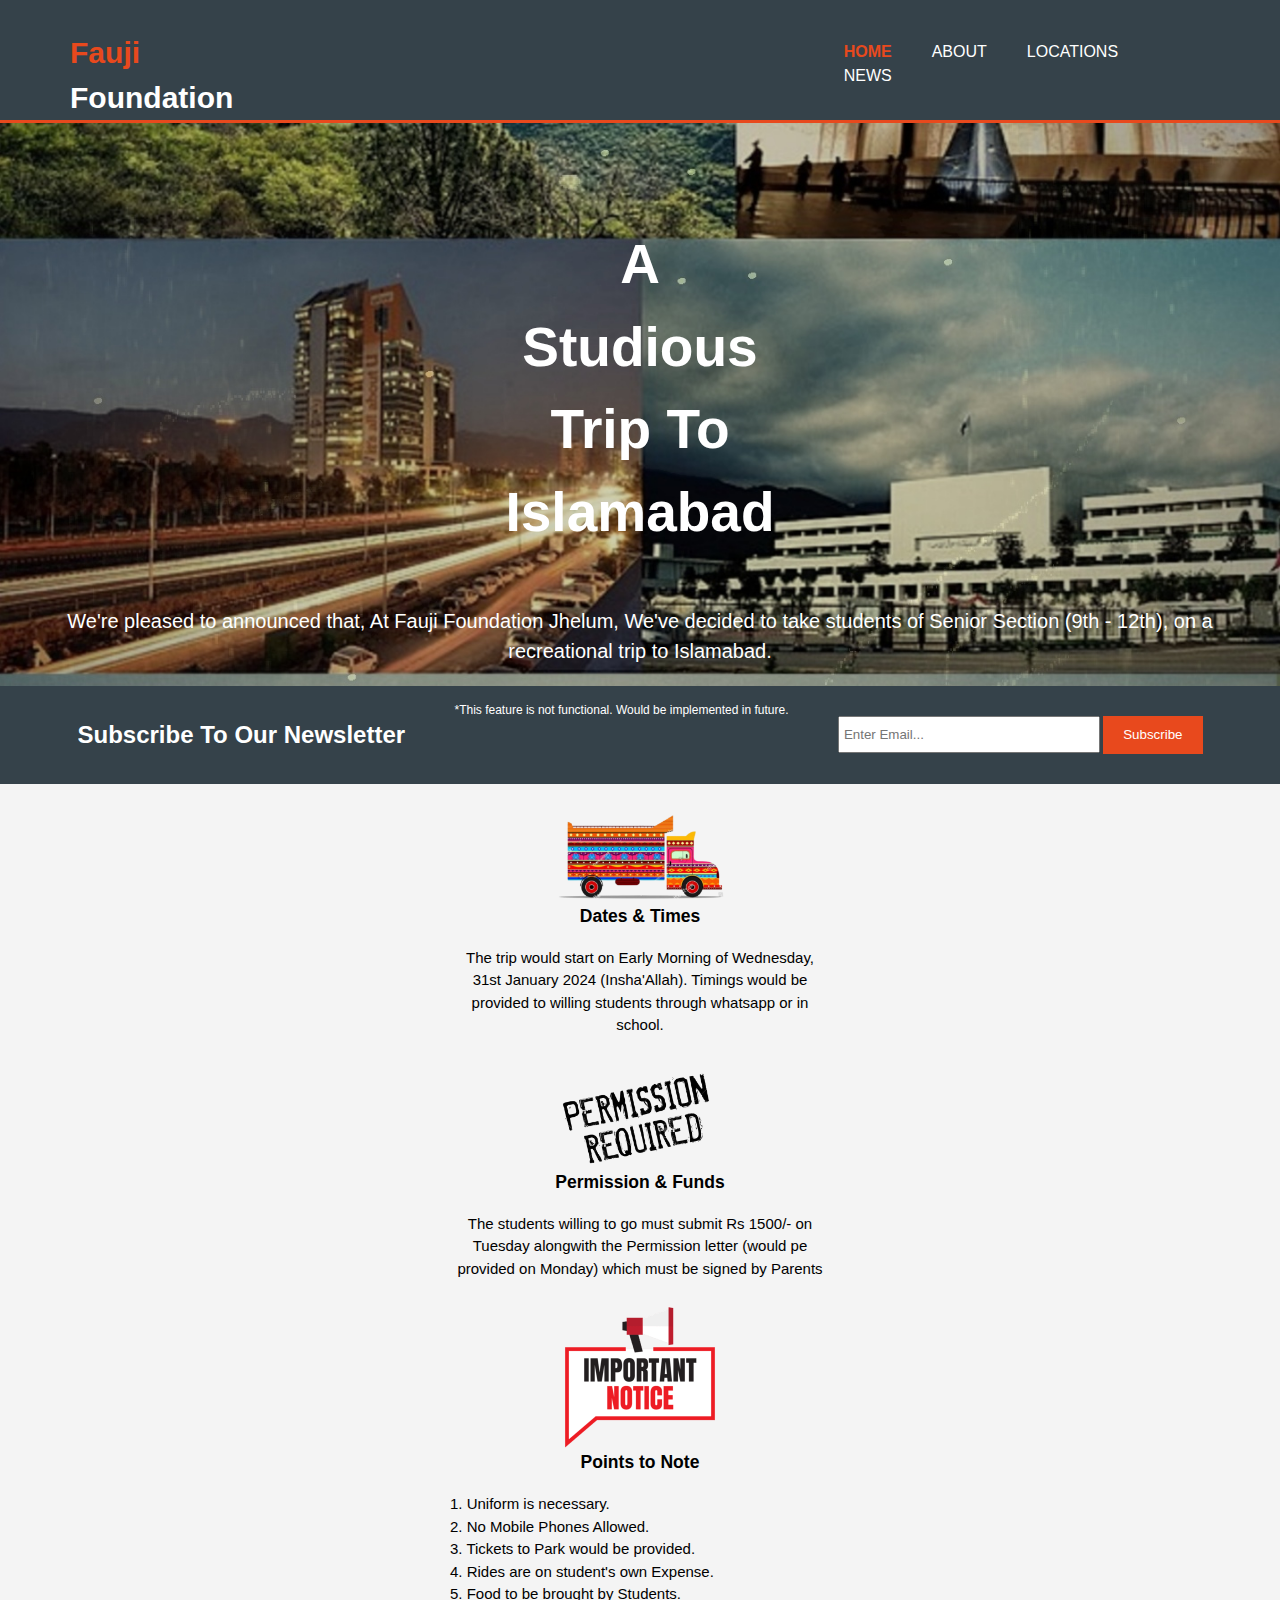
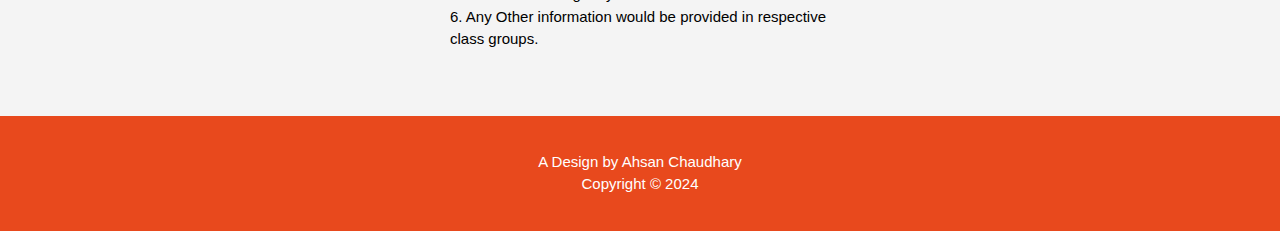
<file: index.html>
<!DOCTYPE html>
<html>
  <head>
      <meta name="viewport" content="width=300"/>
    <meta charset="utf-8">
    <meta name="description" content="FFCJ trip to Islamabad">
    <meta name="keywords" content="trip, ff, ffcj, jhelum, islamabad ">
  	<meta name="author" content="Ahsan Chaudhary">
    <title>Fauji Foundation | Welcome</title>
    <link rel="stylesheet" href="./css/style.css">
    <link rel="icon" href="https://encrypted-tbn0.gstatic.com/images?q=tbn:ANd9GcQ75-2YJuQTsyzbovxwM8yUOTmXIiTBU05DPQ&usqp=CAU">
  </head>
  <body>
    <header>
      <div class="container">
        <div id="branding">
          <h1><span class="highlight">Fauji</span> Foundation</h1>
        </div>
        <nav>
                  <ul>
            <li class="current"><a href="index.php">Home</a></li>
            <li><a href="about.html">About</a></li>
            <li><a href="locations.html">Locations</a></li>
            <li><a href="current.html">NEWS</a></li>
          </ul>
        </nav>
      </div>
    </header>

    <section id="showcase">
      <div class="container">
        <h1>A<br>Studious<br> Trip To <br><span class="highlight">Islamabad</span></h1>
        <br>
        <p>We're pleased to announced that, At Fauji Foundation Jhelum, We've decided to take students of Senior Section (9th - 12th), on a recreational trip to Islamabad. </p>
      </div>
    </section>

    <section id="newsletter">
      <div class="container">
        <h1>Subscribe To Our Newsletter</h1>
        <form>
          <input type="email" placeholder="Enter Email..." required>
          <button type="submit" class="button_1">Subscribe</button>
        </form>
        *This feature is not functional. Would be implemented in future. 
      </div>
    </section>

    <section id="boxes">
      <div class="container">
        <div class="box">
          <img class="pic" src="./img/hii.png">
          <h3>Dates & Times</h3>
          <p>The trip would start on Early Morning of Wednesday, 31st January 2024 (Insha'Allah). Timings would be provided to willing students through whatsapp or in school.
         </p>
        </div>
        <div class="box">
          <img class="pic" src="./img/perm.png">
          <h3>Permission & Funds</h3>
          <p>The students willing to go  must submit Rs 1500/- on Tuesday alongwith the Permission letter (would pe provided on Monday) which must be signed by Parents</p>
        </div>
        <div class="box">
          <img class="pic" src="./img/ann.png">
          <h3>Points to Note</h3>
          <p class="xyz">1. Uniform is necessary.<br>2. No Mobile Phones Allowed.<br>3. Tickets to Park would be provided.<br>4. Rides are on student's own Expense.<br>5. Food to be brought by Students.<br>6. Any Other information would be provided in respective class groups. </p>
        </div>
      </div>
    </section>

    <footer>
      <p>A Design by Ahsan Chaudhary<br> Copyright &copy; 2024</p>
    </footer>
  </body>
</html>
</file>
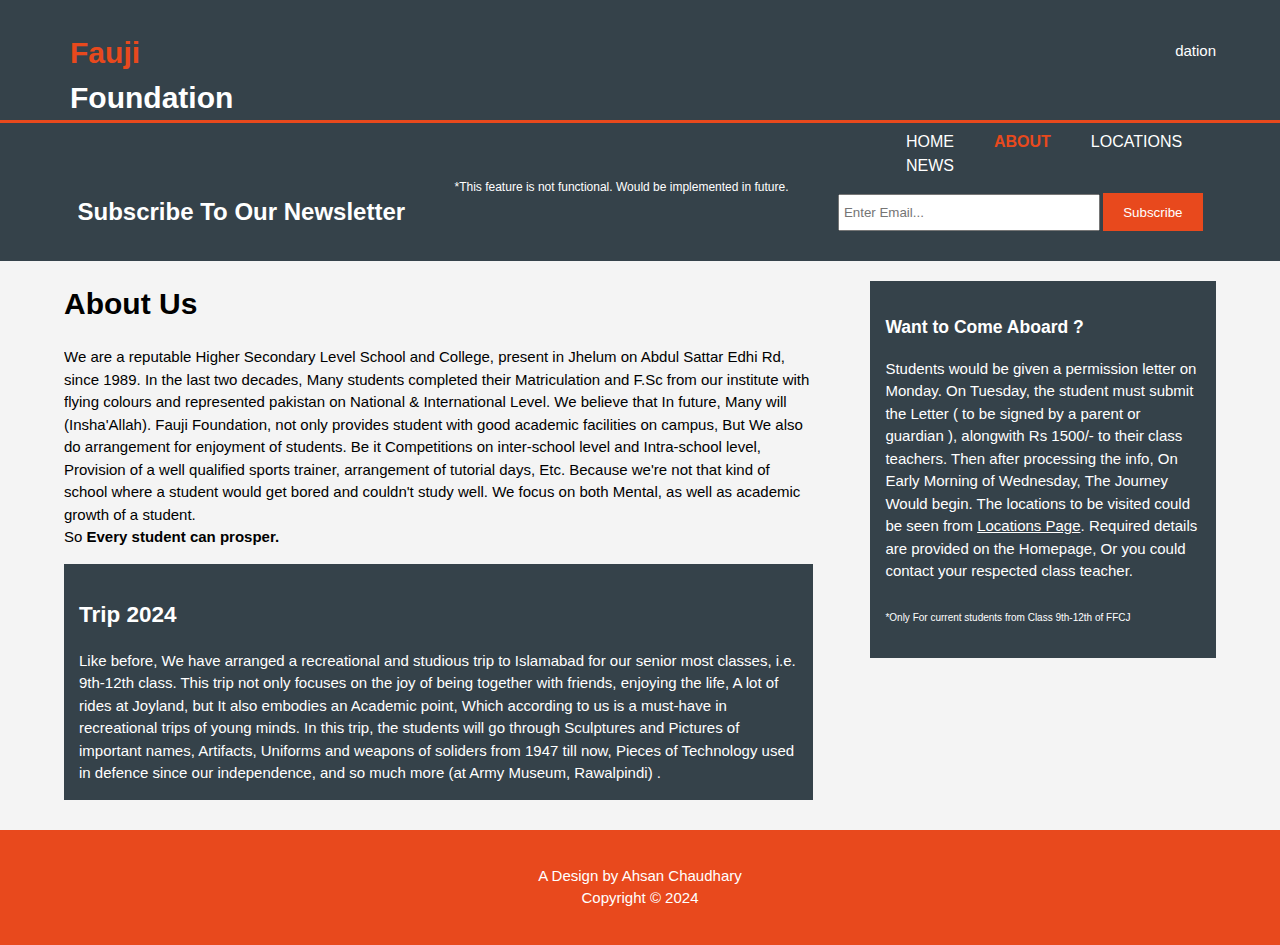
<file: about.html>
<!DOCTYPE html>
<html>
  <head>
      <meta name="viewport" content="width=300"/>
    <meta charset="utf-8">
    <meta name="description" content="FFCJ trip to Islamabad">
	  <meta name="keywords" content="trip, ff, ffcj, jhelum, islamabad ">
  	<meta name="author" content="Ahsan Chaudhary">
    <title>Trip | About Us</title>
    <link rel="stylesheet" href="./css/style.css">
    <link rel="icon" href="https://encrypted-tbn0.gstatic.com/images?q=tbn:ANd9GcQ75-2YJuQTsyzbovxwM8yUOTmXIiTBU05DPQ&usqp=CAU">
  </head>
  <body>
    <header>
      <div class="container">
        <div id="branding">
          <h1><span class="highlight">Fauji</span> Foundation</h1>
        </div>
        <nav>
          dation</h1>
        </div>
        <nav>
          <ul>
            <li><a href="index.php">Home</a></li>
            <li class="current"><a href="about.html">About</a></li>
            <li><a href="locations.html">Locations</a></li>
            <li><a href="current.html">NEWS</a></li>
            
          </ul>
        </nav>
      </div>
    </header>

    <section id="newsletter">
      <div class="container">
        <h1>Subscribe To Our Newsletter</h1>
        <form>
          <input type="email" placeholder="Enter Email..." required>
          <button type="submit" class="button_1">Subscribe</button>
        </form>
        *This feature is not functional. Would be implemented in future. 
      </div>
    </section>

    <section id="main">
      <div class="container">
        <article id="main-col">
          <h1 class="page-title">About Us</h1>
          <p>
            We are a reputable Higher Secondary Level School and College, present in Jhelum on Abdul Sattar Edhi Rd, since 1989. In the last two decades, Many students completed their Matriculation and F.Sc from our institute with flying colours and represented pakistan on National & International Level. We believe that In future, Many will (Insha'Allah). Fauji Foundation, not only provides student with good academic facilities on campus, But We also do arrangement for enjoyment of students. Be it Competitions on inter-school level and Intra-school level, Provision of a well qualified sports trainer, arrangement of tutorial days, Etc. Because we're not that kind of school where a student would get bored and couldn't study well. We focus on both Mental, as well as academic growth of a student.<br>So <strong>Every student can prosper.</strong> 
          </p>
          <div class="dark">
              <h2>Trip 2024</h2>
Like before, We have arranged a recreational and studious trip to Islamabad for our senior most classes, i.e. 9th-12th class. This trip not only focuses on the joy of being together with friends, enjoying the life, A lot of rides at Joyland, but It also embodies an Academic point, Which according to us is a must-have in recreational trips of young minds. In this trip, the students will go through Sculptures and Pictures of important names, Artifacts, Uniforms and weapons of soliders from 1947 till now, Pieces of Technology used in defence since our independence, and so much more (at Army Museum, Rawalpindi) . 
          </div>
        </article>

        <aside id="sidebar">
          <div class="dark">
            <h3>Want to Come Aboard ?</h3>
            <p>Students would be given a permission letter on Monday. On Tuesday, the student must submit the Letter ( to be signed by a parent or guardian ), alongwith Rs 1500/- to their class teachers. Then after processing the info, On Early Morning of Wednesday, The Journey Would begin. The locations to be visited could be seen from <a class="link" href="locations.html">Locations Page</a>. Required details are provided on the Homepage, Or you could contact your respected class teacher.<br><br><span class="req">*Only For current students from Class 9th-12th of FFCJ
              </span>
            </p>
          </div>
        </aside>
      </div>
    </section>

    <footer>
      <p>A Design by Ahsan Chaudhary<br> Copyright &copy; 2024</p>
    </footer>
  </body>
</html>
</file>
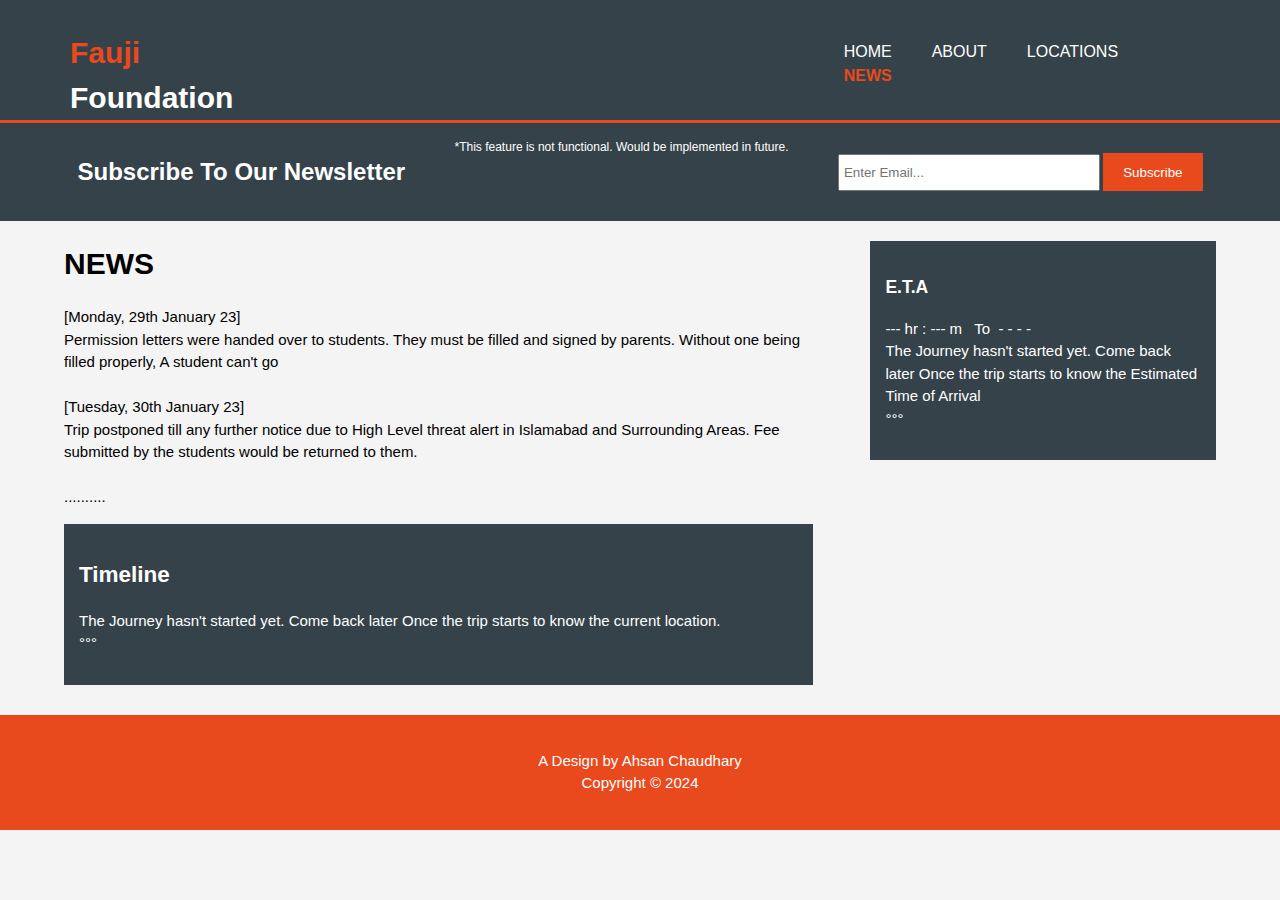
<file: current.html>
<!DOCTYPE html>
<html>
  <head>
      <meta name="viewport" content="width=320">
    <meta charset="utf-8">
    <meta name="description" content="FFCJ trip to Islamabad">
	  <meta name="keywords" content="trip, ff, ffcj, jhelum, islamabad ">
  	<meta name="author" content="Ahsan Chaudhary">
    <title>Trip | NEWS </title>
    <link rel="stylesheet" href="./css/style.css">
    <link rel="icon" href="https://images.app.goo.gl/93md2RoebGf9WgeS7">
  </head>
  <body>
    <header>
      <div class="container">
        <div id="branding">
          <h1><span class="highlight">Fauji</span> Foundation</h1>
        </div>
        <nav>
          <ul>
            <li><a href="index.php">Home</a></li>
            <li><a href="about.html">About</a></li>
            <li><a href="locations.html">Locations</a></li>
            <li class="current"><a href="current.html">NEWS</a></li>
          </ul>
        </nav>
      </div>
    </header>

    <section id="newsletter">
      <div class="container">
        <h1>Subscribe To Our Newsletter</h1>
        <form>
          <input class="xyy" type="email" placeholder="Enter Email..." required>
          <button type="submit" class="button_1">Subscribe</button>
        </form>
        *This feature is not functional. Would be implemented in future. 
      </div>
    </section>

    <section id="main">
      <div class="container">
        <article id="main-col">
          <h1 class="page-title">NEWS</h1>
          <p>
             <div>
               [Monday, 29th January 23]<br>
            Permission letters were handed over to students. They must be filled and signed by parents. Without one being filled properly, A student can't go
            </div>
            <br>
            <div>
            [Tuesday, 30th January 23]<br>
            Trip postponed till any further notice due to High Level threat alert in Islamabad and Surrounding Areas. Fee submitted by the students would be returned to them.
          </div>
          <br>
          ..........
          </p>
          <div class="dark">
              <h2>Timeline</h2>
              <p class="blink">The Journey hasn't started yet. Come back later Once the trip starts to know the current location.<br>°°°
              </p>
              <!--
              
              
              
              <div class="timeline">
  <div class="containerr left">
    <div class="contentt">
      <h2>2017</h2>
      <p>Lorem ipsum..</p>
    </div>
  </div>
  <div class="containerr right">
    <div class="contentt">
      <h2>2016</h2>
      <p>Lorem ipsum..</p>
    </div>
  </div>
  <div class="containerr left">
    <div class="contentt">
      <h2>2015</h2>
      <p>Lorem ipsum..</p>
    </div>
  </div>
  <div class="containerr right">
    <div class="contentt">
      <h2>2014</h2>
      <p>Lorem ipsum..</p>
    </div>
  </div>
  <div class="containerr left">
    <div class="contentt">
      <h2>2013</h2>
      <p>Lorem ipsum..</p>
    </div>
  </div>
</div>



-->
          </div>
        </article>

        <aside id="sidebar">
          <div class="dark">
            <h3>E.T.A</h3>
            <p>--- hr : --- m  &nbsp; To &nbsp;- - - - <br><span class="blink">The Journey hasn't started yet. Come back later Once the trip starts to know the Estimated Time of Arrival<br>°°° </span>
              </span>
            </p>
          </div>
        </aside>
      </div>
    </section>

    <footer>
      <p>A Design by Ahsan Chaudhary<br> Copyright &copy; 2024</p>
    </footer>
  </body>
</html>
</file>
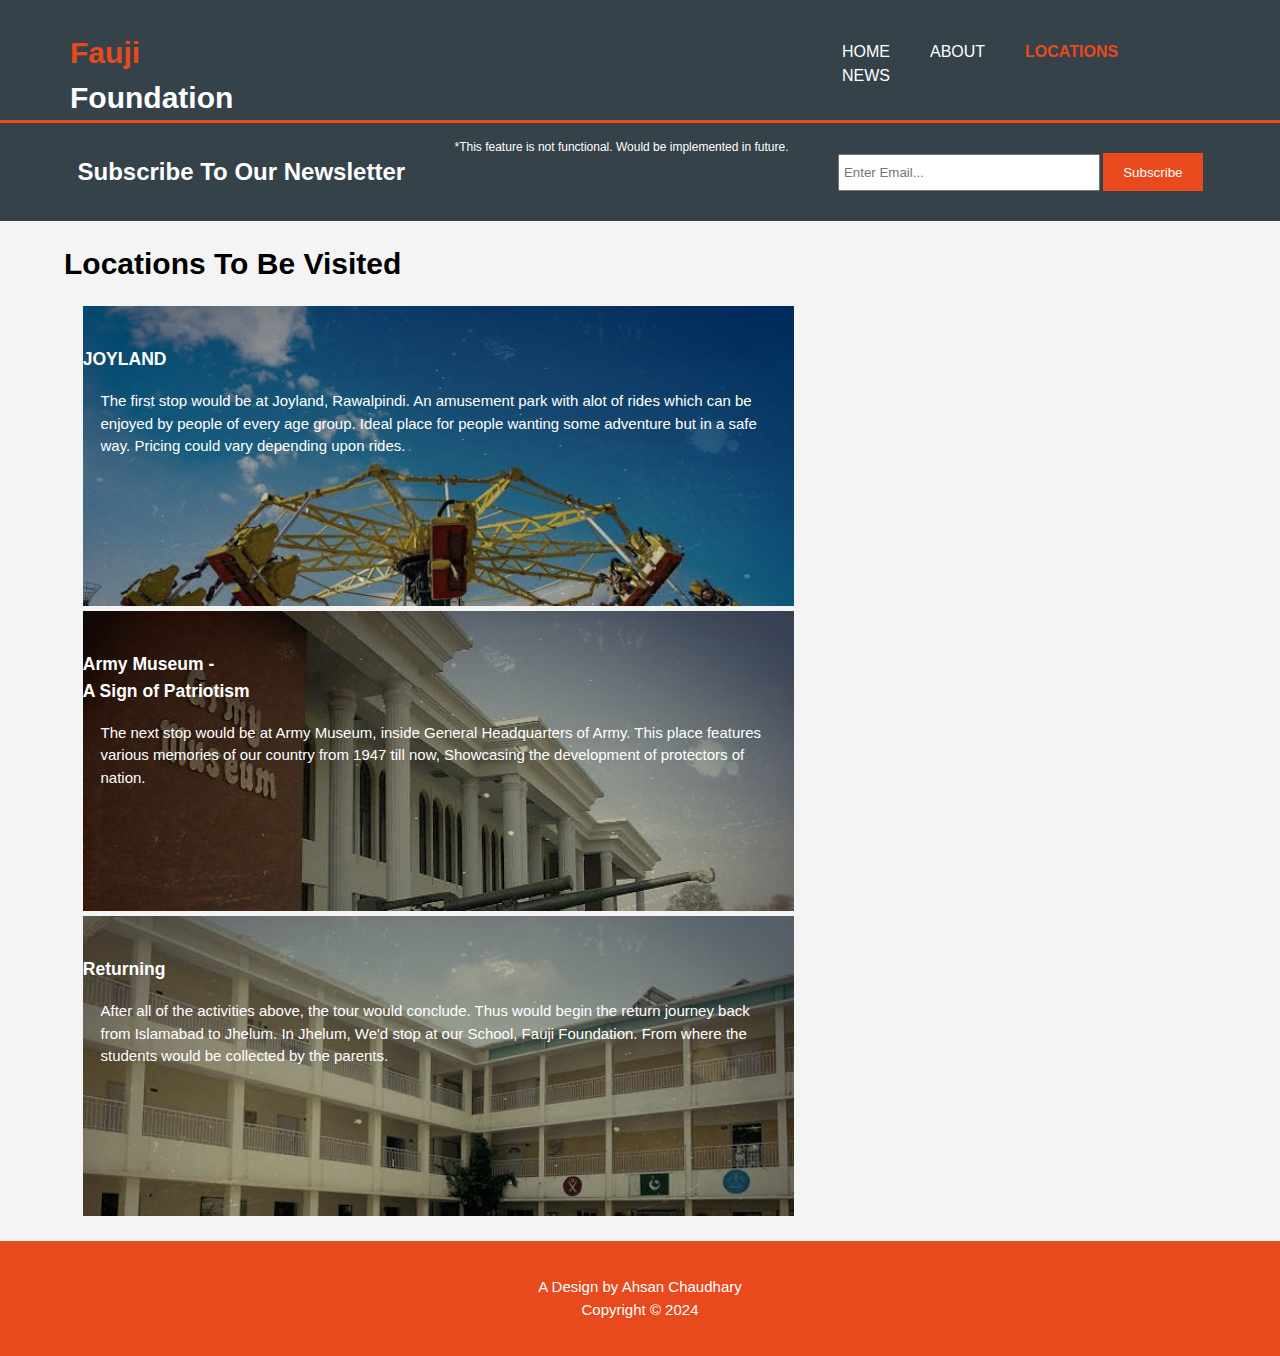
<file: locations.html>
<!DOCTYPE html>
<html>
  <head>
      <meta name="viewport" content="width=300"/>
    <meta charset="utf-8">
    <meta name="description" content="FFCJ trip to Islamabad">
	  <meta name="keywords" content="trip, ff, ffcj, jhelum, islamabad ">
  	<meta name="author" content="Ahsan Chaudhary">
    <title>Trip | About Us</title>
    <link rel="stylesheet" href="./css/style.css">
    <link rel="icon" href="https://encrypted-tbn0.gstatic.com/images?q=tbn:ANd9GcQ75-2YJuQTsyzbovxwM8yUOTmXIiTBU05DPQ&usqp=CAU">
  </head>
  <body>
    <header>
      <div class="container">
        <div id="branding">
          <h1><span class="highlight">Fauji</span> Foundation</h1>
        </div>
        <nav>
                 <ul>
            <li><a href="index.php">Home</a></li>
            <li><a href="about.html">About</a></li>
            <li class="current"><a href="locations.html">Locations</a></li>
            <li><a href="current.html">NEWS</a></li>
          </ul>
        </nav>
        
      </div>
    </header>

    <section id="newsletter">
      <div class="container">
        <h1>Subscribe To Our Newsletter</h1>
        <form>
          <input type="email" placeholder="Enter Email..." required>
          <button type="submit" class="button_1">Subscribe</button>
        </form>
        *This feature is not functional. Would be implemented in future. 
      </div>
    </section>

    <section id="main">
      <div class="container">
        <article id="main-col">
          <h1 class="page-title">Locations To Be Visited</h1>
          <ul id="services">
            <li>
                <div class="joyland">
                    <br>
              <h3 class="titlee">JOYLAND</h3>
              <p class="center">The first stop would be at Joyland, Rawalpindi. An amusement park with alot of rides which can be enjoyed by people of every age group. Ideal place for people wanting some adventure but in a safe way. Pricing could vary depending upon rides.</p>
						         </div>
            </li>
            <li>
              <div class="army">
                  <br>
              <h3>Army Museum -<br>A Sign of Patriotism</h3>
              <p class="center">The next stop would be at Army Museum, inside General Headquarters of Army. This place features various memories of our country from 1947 till now, Showcasing the development of protectors of nation. </p>
						    </div>
            </li>
            <li>
                <div class="ffcj">
                    <br>
              <h3>Returning</h3>
              <p class="center">After all of the activities above, the tour would conclude. Thus would begin the return journey back from Islamabad to Jhelum. In Jhelum, We'd stop at our School, Fauji Foundation. From where the students would be collected by the parents.</p>
						  </div>
            </li>
          </ul>
        </article>
      </div>
    </section>

    <footer>
      <p>A Design by Ahsan Chaudhary<br> Copyright &copy; 2024</p>
    </footer>
  </body>
</html>
</file>
<file: css/style.css>
body{
  font: 15px/1.5 Arial, Helvetica,sans-serif;
  padding:0;
  margin:0;
  background-color:#f4f4f4;
  display: block;
}

@keyframes blink {
  0%, 100% {opacity: 1;}
  50% {opacity: 0;}
}


.timeline, .containerr, .left, .right, .contentt{
  box-sizing: border-box;
}

/* Set a background color */
body {
  background-color: #f4f4f4;
}

/* The actual timeline (the vertical ruler) */
.timeline {
  position: relative;
  max-width: 1200px;
  margin: 0 auto;
  color: black;
}

/* The actual timeline (the vertical ruler) */
.timeline::after {
  content: '';
  position: absolute;
  width: 6px;
  background-color: white;
  top: 0;
  bottom: 0;
  left: 50%;
  margin-left: -3px;
}

/* containerr around content */
.containerr {
  padding: 10px 40px;
  position: relative;
  background-color: inherit;
  width: 50%;
}

/* The circles on the timeline */
.containerr::after {
  content: '';
  position: absolute;
  width: 25px;
  height: 25px;
  right: -17px;
  background-color: white;
  border: 4px solid #FF9F55;
  top: 15px;
  border-radius: 50%;
  z-index: 1;
}

/* Place the containerr to the left */
.left {
  left: 0;
}

/* Place the containerr to the right */
.right {
  left: 50%;
}

/* Add arrows to the left containerr (pointing right) */
.left::before {
  content: " ";
  height: 0;
  position: absolute;
  top: 22px;
  width: 0;
  z-index: 1;
  right: 30px;
  border: medium solid white;
  border-width: 10px 0 10px 10px;
  border-color: transparent transparent transparent white;
}

/* Add arrows to the right containerr (pointing left) */
.right::before {
  content: " ";
  height: 0;
  position: absolute;
  top: 22px;
  width: 0;
  z-index: 1;
  left: 30px;
  border: medium solid white;
  border-width: 10px 10px 10px 0;
  border-color: transparent white transparent transparent;
}

/* Fix the circle for containerrs on the right side */
.right::after {
  left: -16px;
}

/* The actual content */
.contentt {
  padding: 20px 30px;
  background-color: white;
  position: relative;
  border-radius: 6px;
}

/* Media queries - Responsive timeline on screens less than 600px wide */
@media screen and (max-width: 600px) {
/* Place the timelime to the left */
  .timeline::after {
    left: 31px;
  }

/* Full-width containerrs */
  .containerr {
    width: 100%;
    padding-left: 70px;
    padding-right: 25px;
  }

/* Make sure that all arrows are pointing leftwards */
  .containerr::before {
    left: 60px;
    border: medium solid white;
    border-width: 10px 10px 10px 0;
    border-color: transparent white transparent transparent;
  }

/* Make sure all circles are at the same spot */
  .left::after, .right::after {
    left: 15px;
  }

/* Make all right containerrs behave like the left ones */
  .right {
    left: 0%;
  }
} 

.blink {
  animation: blink 1s linear infinite;
}

.req{
    font-size: 10px;
}

.xyz{
    text-align: left;
}
.link{
    text-decoration: underline;
    color: white
}

.pic{
    object-fit: contain;
    width: 100%;
    height: 50;
    transform: scale(2);
}
.center{
    width: 95%;
    margin: auto auto;
}

#newsletter {
    font-size: 12px;
    text-align: center;
}

.joyland {
  background-image: url('../img/joyland.jpg');
  color: white;
  background-size: cover;
  background-repeat: no-repeat;
  height: 300px;
} 
.army {
  background-image: url('../img/army.jpg');
  color: white;
  background-size: cover;
  background-repeat: no-repeat;
  height: 300px;

}
.ffcj {
  background-image: url('../img/ffcj.jpg');
  color: white;
  background-size: cover;
  background-repeat: no-repeat;
  height: 300px;
} 
/* Global */
.container{
  width:90%;
  margin:auto;
  overflow:hidden;
}

ul{
  width: 95%;
  margin: auto;
  padding:0;
}

.button_1{
  height:38px;
  background:#e8491d;
  border:0;
  padding-left: 20px;
  padding-right:20px;
  color:#ffffff;
}

.dark{
  padding:15px;
  background:#35424a;
  color:#ffffff;
  margin-top:10px;
  margin-bottom:10px;
}

/* Header **/
header{
  background:#35424a;
  color:#ffffff;
  padding-top:30px;
  min-height:70px;
  border-bottom:#e8491d 3px solid;
}

header a{
  color:#ffffff;
  text-decoration:none;
  text-transform: uppercase;
  font-size:16px;
}

header li{
  float:left;
  display:inline;
  padding: 0 20px 0 20px;
}

header #branding{
  float:left;
}

header #branding h1{
  width: 95%;
  margin:auto;
}

header nav{
  float:right;
  margin-top:10px;
}

header .highlight, header .current a{
  color:#e8491d;
  font-weight:bold;
}

header a:hover{
  color:#cccccc;
  font-weight:bold;
}

/* Showcase */
#showcase{
  min-height:550px;
  background:url('../img/iss.jpg') no-repeat;
  background-position: center;
  background-size: cover;
  text-align:center;
  color:#ffffff;
}

#showcase h1{
  margin-top:100px;
  font-size:55px;
  margin-bottom:10px;
}

#showcase p{
  font-size:20px;
}

/* Newsletter */
#newsletter{
  padding:15px;
  color:#ffffff;
  background:#35424a
}

#newsletter h1{
  float:left;
}

#newsletter form {
  float:right;
  margin-top:15px;
}

#newsletter input[type="email"]{
  padding:4px;
  height:25px;
  width:250px;
}

/* Boxes */
#boxes{
  margin-top:20px;
  text-align: center;
}

#boxes .box{
  text-align: center;
  width:100%;
  padding:10px;
  margin: 20px auto;
  max-width: 400px;
  box-sizing: border-box;
}

#boxes .box p {
  word-wrap: break-word;
} 

#boxes .box img{
  width:90px;
}

/* Sidebar */
aside#sidebar{
  float:right;
  width:30%;
  margin-top:10px;
}

aside#sidebar .quote input, aside#sidebar .quote textarea{
  width:90%;
  padding:5px;
}

/* Main-col */
article#main-col{
  float:left;
  width:65%;
}

/* Services */
ul#services li{
  list-style: none;
  margin-bottom:5px;
}

footer{
  padding:20px;
  margin-top:20px;
  color:#ffffff;
  background-color:#e8491d;
  text-align: center;
}

/* Media Queries */
@media(max-width: 768px){
  header #branding,
  header nav,
  header nav li,
  #newsletter h1,
  #newsletter form,
  #boxes .box,
  article#main-col,
  aside#sidebar{
    float:none;
    text-align:center;
    width:100%;
  }

  header{
    padding-bottom:20px;
  }

  #showcase h1{
    margin-top:40px;
  }

  #newsletter button, .quote button{
    display:block;
    width:100%;
  }

  #newsletter form input[type="email"], .quote input, .quote textarea{
    width:100%;
    margin-bottom:5px;
  }
}
</file>
